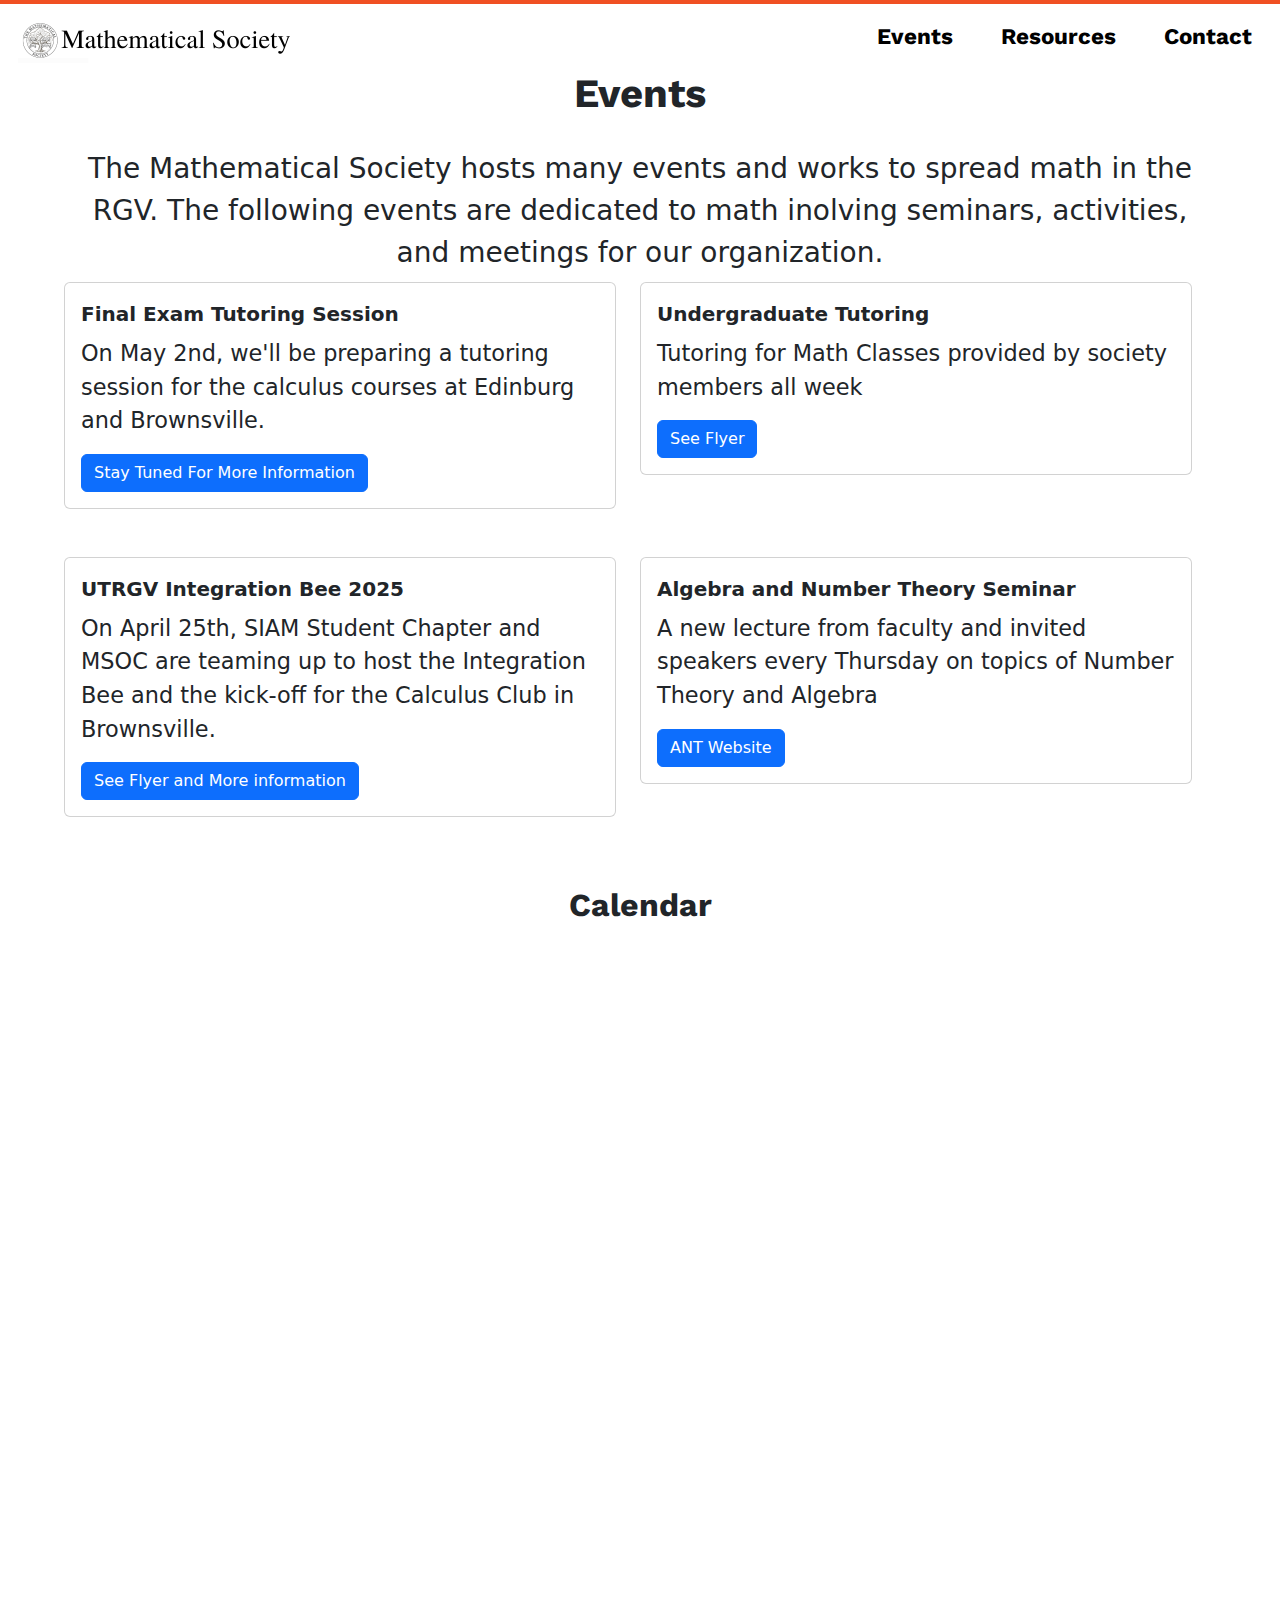
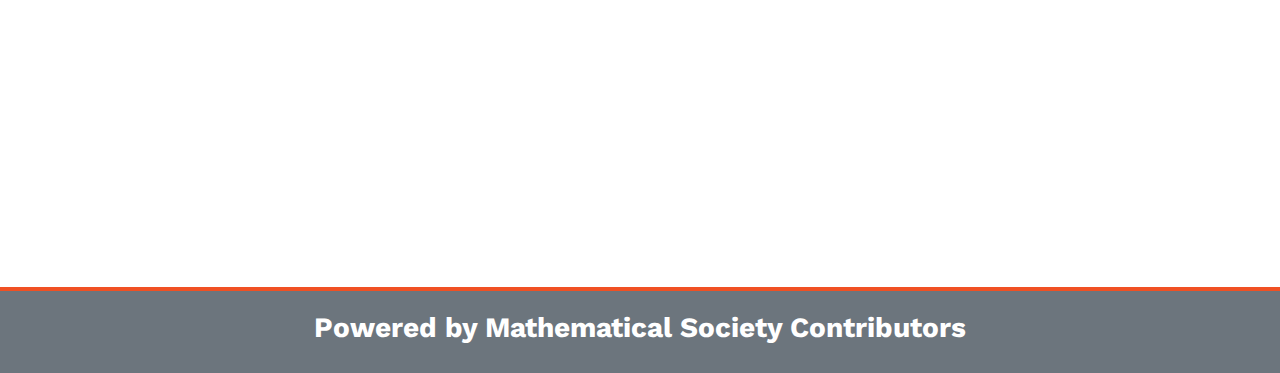
<file: events.html>
<!DOCTYPE html>
<html>
<head>
<title>Math Society</title>
<meta charset="UTF-8">
<link rel="shortcut icon" type="image/x-icon" href="media/images/icon.ico">
<meta name="viewport" content="width=device-width, initial-scale=1">
<meta name="keywords" content="RGV, Mathematical, Society, Events">
<meta name="description" content="The Mathematical Society hosts many events and works to spread math in the RGV. The following events are dedicated to math inolving seminars, activities, and meetings for our organization.">
<link rel="stylesheet" href="bootstrap.css">

</head>
<body>

<!-- Navigation Bar -->
<header>
  <nav class="navbar navbar-expand-md navbar fixed-top bg-white">
    <div class="container-fluid">
      <ul class="nav-item mb-0 ps-1">
      <a class="nav-link work-sans-700" aria-current="page" href="index.html#home">
        <img src="media/images/logo.png" width="300" height="50">
      </a>
     </ul>
      
        <ul class="nav nav-underline justify-content-end offcanvas-sm">
          <li class="nav-item">
            <a class="nav-link work-sans-700" aria-current="page" href="events.html">Events</a>
          </li>
          <li class="nav-item">
            <a class="nav-link work-sans-700" aria-current="page" href="resources.html">Resources</a>
          </li>
          <li class="nav-item">
            <a class="nav-link work-sans-700" aria-current="page" href="index.html#contact">Contact</a>
          </li>
        </ul>
      </div>
    </div>
  </nav>
</header>

<!-- Main Text Content -->
<main>
    <!-- Page content -->
    <div class="content w-90 offset-05">

    <!-- Events Section -->
    <div class="container padding-large mt-5 mb-xxl-5 text-center">
      <h1 class="py-lg-3 title modal-header d-block w-100 work-sans-700">Events</h1>
      <p class="h3 work-sans-200">The Mathematical Society hosts many events and works to spread math in the RGV. The following events are dedicated to math inolving seminars, activities, and meetings for our organization.
      </p>
    </div>

    <div class="row w-100 mb-5">
      <div class="col-sm-6 col-12">
          <div class="card">
            <div class="card-body">
              <h5 class="card-title">Final Exam Tutoring Session</h5>
              <p class="card-text">On May 2nd, we'll be preparing a tutoring session for the calculus courses at Edinburg and Brownsville. </p>
              <button type="button" class="btn btn-primary" data-bs-toggle="modal" data-bs-target="#Final">
                Stay Tuned For More Information
              </button>
            </div>
          </div>
      </div>
      <div class="col-sm-6 col-12">
        <div class="card">
          <div class="card-body">
            <h5 class="card-title">Undergraduate Tutoring</h5>
            <p class="card-text">Tutoring for Math Classes provided by society members all week</p>
            <button type="button" class="btn btn-primary" data-bs-toggle="modal" data-bs-target="#Tutor">
              See Flyer
            </button>
          </div>
        </div>
      </div>
    </div>
    <div class="row w-100 mb-5">
        <div class="col-sm-6 col-12">
          <div class="card">
            <div class="card-body">
              <h5 class="card-title">UTRGV Integration Bee 2025</h5>
              <p class="card-text">On April 25th, SIAM Student Chapter and MSOC are teaming up to host the Integration Bee and the kick-off for the Calculus Club in Brownsville.</p>
              <button type="button" class="btn btn-primary" data-bs-toggle="modal" data-bs-target="#IBee">
                See Flyer and More information
              </button>
            </div>
          </div>  
        </div>                 
        <div class="col-sm-6 col-12">
          <div class="card">
            <div class="card-body">
              <h5 class="card-title">Algebra and Number Theory Seminar</h5>
              <p class="card-text">A new lecture from faculty and invited speakers every Thursday on topics of Number Theory and Algebra</p>
              <a href="https://faculty.utrgv.edu/luigi.ferraro/ANT/Spring25.html" class="btn btn-primary">ANT Website</a>
            </div>
        </div>
      </div> 
    </div> 
  
  <!-- Modal -->
  <!-- <div class="modal fade" id="Final" tabindex="-1" aria-labelledby="FinalLabel" aria-hidden="true">
    <div class="modal-dialog modal-lg">
      <div class="modal-content">
        <div class="modal-header">
          <h5 class="modal-title" id="FinalLabel">Final Exam Review Spring 2024</h5>
          <button type="button" class="btn-close" data-bs-dismiss="modal" aria-label="Close"></button>
        </div>
        <div class="modal-body">
        <div class="row grayscale">
          <div class="col-lg-6 col-12 text-center">
              <p class="work-sans-700">Brownsville Flyer</p>
              <img src="media/images/examreview2024brownsville.jpg" style="width: 100%; object-fit: cover;">
          </div>
            <div class="col-lg-6 col-12 text-center">
              <p class="work-sans-700">Edinburg Flyer</p>
              <img src="media/images/EdinburgMathReviewSpring2024.jpg" style="width: 100%; object-fit: cover;">
            </div>
          </div>
        </div>
      </div>
    </div>
  </div> -->
      
  <div class="modal fade" id="Tutor" tabindex="-1" aria-labelledby="TutorLabel" aria-hidden="true">
    <div class="modal-dialog modal-lg">
      <div class="modal-content">
        <div class="modal-header">
          <h5 class="modal-title" id="TutorLabel">Undergraduate Tutoring</h5>
          <button type="button" class="btn-close" data-bs-dismiss="modal" aria-label="Close"></button>
        </div>
        <div class="modal-body">
        <div class="row grayscale">
          <div class="col-lg-6 col-12 text-center">
            <p class="work-sans-700">Tutoring</p>
            <img src="media/images/MSOC_Tutoring_Spring2025.png" style="width: 100%; object-fit: cover;">
        </div>
          <div class="col-lg-6 col-12 text-center">
            <p class="work-sans-700"> Flyers</p>
            <img src="media/images/MSOC_Chris_Tutoring_Spring2025.png" style="width: 100%; object-fit: cover;">
          </div>
          </div>
        </div>
      </div>
    </div>
  </div>

  <div class="modal fade" id="IBee" tabindex="-1" aria-labelledby="IBeeLabel" aria-hidden="true"> 
    <div class="modal-dialog">
      <div class="modal-content">
        <div class="modal-header">
          <h5 class="modal-title" id="IBeeLabel">Lunch With Professor Flyers</h5>
          <button type="button" class="btn-close" data-bs-dismiss="modal" aria-label="Close"></button>
        </div>
        <div class="modal-body">
          <p class="work-sans-700"> Flyers</p>
          <img src="media/images/IntegrationBee.png" style="width: 100%; object-fit: cover;">
          <p class="work-sans-700">The Mathematical Society and SIAM Student Chapter will host 
            the Integration Bee and the kick-off to the calculus club on April 25,2025. 
            The competition will have two rounds, a preliminary test and a final round on
            the chalkboard between the finalists. Additionally, there shall be food and drinks
            provided for all participants during the event. The event will be hosted on the
            Brownsville Campus within the Interdisciplinary Building (BINAB) in Room 1.221
            from 10 AM - 12PM. Fill out the form to participate in the competition.</p>
        </div>
      </div>
    </div>
  </div> 
      
  <!-- <div class="modal fade" id="Putnam" tabindex="-1" aria-labelledby="PutnamLabel" aria-hidden="true"> 
    <div class="modal-dialog">
      <div class="modal-content">
        <div class="modal-header">
          <h5 class="modal-title" id="PutnamLabel">Putnam Exam Preparation</h5>
          <button type="button" class="btn-close" data-bs-dismiss="modal" aria-label="Close"></button>
        </div>
        <div class="modal-body">
          <img src="media/images/putnam.png" style="width: 100%; object-fit: cover;">
        </div>
      </div>
    </div>
  </div> -->


    <!-- Calendar Section -->
    <div class="container padding-large mt-5 mb-xxl-5 text-center w-100">
      <h2 class="py-lg-3 title modal-header d-block w-100 work-sans-700">Calendar</h2>
      <iframe src="https://calendar.google.com/calendar/embed?src=aba19f036f201ca94a8ee25d8bb088d0a0051d4379ee9c2d2efff27c7c7df93d%40group.calendar.google.com&ctz=America%2FChicago" class="w-100 vh-100" style="border: 0" frameborder="0" scrolling="yes"></iframe>
    </div>

</main>

<!-- Footer -->
<footer class="bg-secondary py-3 mt-4" style="border-top: 4px solid #F05023; z-index: 99">
    <h3 class="text-center text-white work-sans-700">Powered by Mathematical Society Contributors</h3>
</footer>
</main>

<script src="https://cdn.jsdelivr.net/npm/@popperjs/core@2.11.8/dist/umd/popper.min.js" integrity="sha384-I7E8VVD/ismYTF4hNIPjVp/Zjvgyol6VFvRkX/vR+Vc4jQkC+hVqc2pM8ODewa9r" crossorigin="anonymous"></script>
<script src="https://cdn.jsdelivr.net/npm/bootstrap@5.3.3/dist/js/bootstrap.min.js" integrity="sha384-0pUGZvbkm6XF6gxjEnlmuGrJXVbNuzT9qBBavbLwCsOGabYfZo0T0to5eqruptLy" crossorigin="anonymous"></script>
</body>

</html>
</file>
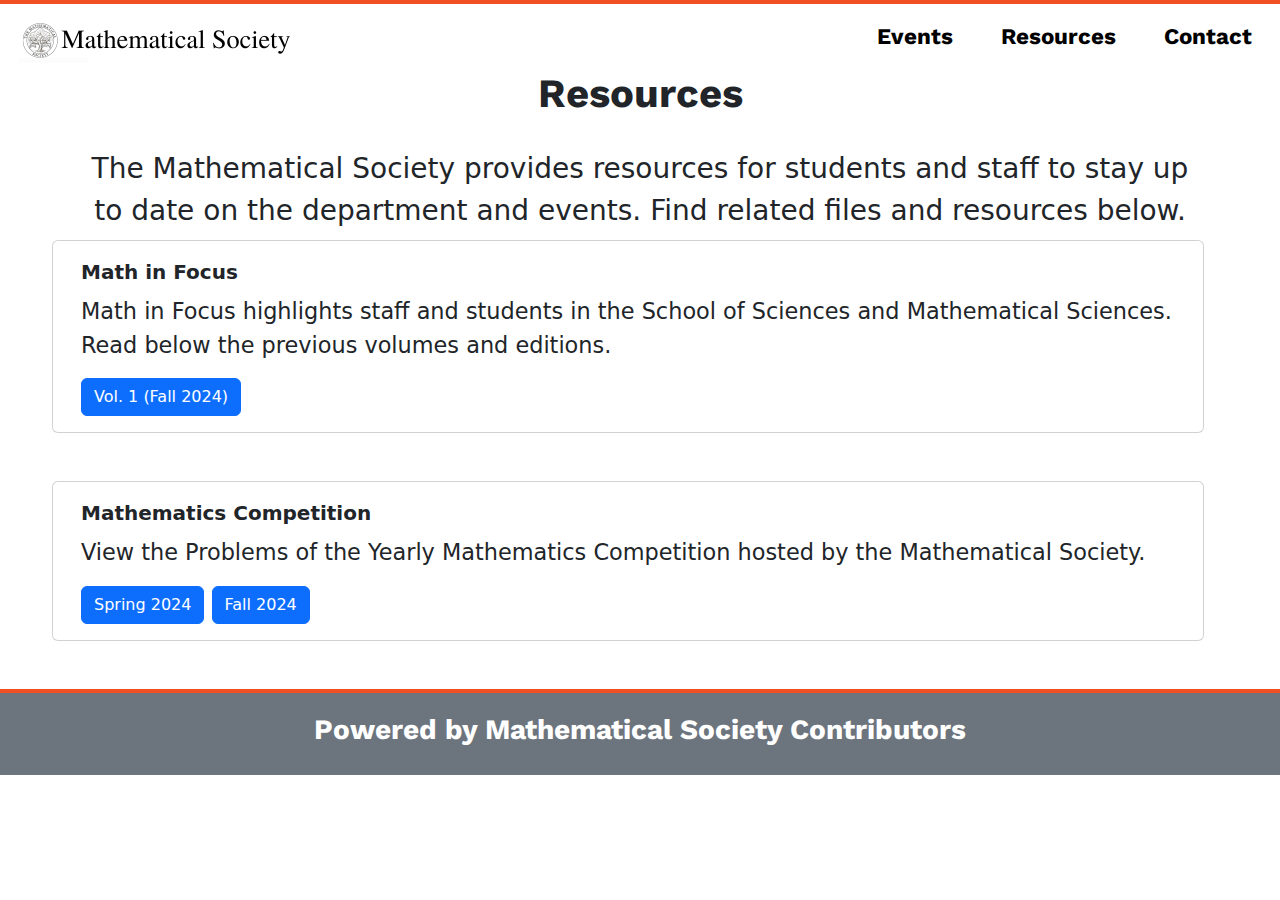
<file: resources.html>
<!DOCTYPE html>
<html>
<head>
<title>Math Society</title>
<meta charset="UTF-8">
<link rel="shortcut icon" type="image/x-icon" href="media/images/icon.ico">
<meta name="viewport" content="width=device-width, initial-scale=1">
<meta name="keywords" content="RGV, Mathematical, Society, Resources, Newsletter, Competition">
<meta name="description" content="The Mathematical Society provides resources for students and staff to stay up to date on the department and events.">
<link rel="stylesheet" href="bootstrap.css">

</head>
<body>

<!-- Navigation Bar -->
<header>
    <nav class="navbar navbar-expand-md navbar fixed-top bg-white">
        <div class="container-fluid">
          <ul class="nav-item mb-0 ps-1">
          <a class="nav-link work-sans-700" aria-current="page" href="index.html#home">
            <img src="media/images/logo.png" width="300" height="50">
          </a>
         </ul>
          
            <ul class="nav nav-underline justify-content-end offcanvas-sm">
              <li class="nav-item">
                <a class="nav-link work-sans-700" aria-current="page" href="events.html">Events</a>
              </li>
              <li class="nav-item">
                <a class="nav-link work-sans-700" aria-current="page" href="resources.html">Resources</a>
              </li>
              <li class="nav-item">
                <a class="nav-link work-sans-700" aria-current="page" href="index.html#contact">Contact</a>
              </li>
            </ul>
          </div>
        </div>
      </nav>
</header>

<!-- Main Text Content -->
<main>
    <!-- Page content -->
    <div class="content w-90 offset-05">

    <!-- Events Section -->
    <div class="container padding-large mt-5 mb-xxl-5 text-center">
      <h1 class="py-lg-3 title modal-header d-block w-100 work-sans-700">Resources</h1>
      <p class="h3 work-sans-200">The Mathematical Society provides resources for students and staff to stay up to date on the department and events. Find related files and resources below.
      </p>
    </div>

    <div class="row w-100 mb-5">
          <div class="card">
            <div class="card-body">
              <h5 class="card-title">Math in Focus</h5>
              <p class="card-text">Math in Focus highlights staff and students in the School of Sciences and Mathematical Sciences. Read below the previous volumes and editions. </p>
              <a href="media/resources/newslettervol1.pdf" class="btn btn-primary">Vol. 1 (Fall 2024)</a>
            </div>
          </div>   
    </div>       
    <div class="row w-100 mb-5">
          <div class="card">
            <div class="card-body">
              <h5 class="card-title">Mathematics Competition</h5>
              <p class="card-text">View the Problems of the Yearly Mathematics Competition hosted by the Mathematical Society.</p>
              <a href="media/resources/mcompspring2024.pdf" class="btn btn-primary">Spring 2024</a>
              <a href="media/resources/mcompfall2024.pdf" class="btn btn-primary">Fall 2024</a>
            </div>
      </div> 
    </div> 
  
  <!-- Modal -->    
  <div class="modal fade" id="Lunch" tabindex="-1" aria-labelledby="LunchLabel" aria-hidden="true"> 
    <div class="modal-dialog">
      <div class="modal-content">
        <div class="modal-header">
          <h5 class="modal-title" id="PutnamLabel">Putnam Exam Preparation</h5>
          <button type="button" class="btn-close" data-bs-dismiss="modal" aria-label="Close"></button>
        </div>
        <div class="modal-body">
          <img src="media/images/putnam.png" style="width: 100%; object-fit: cover;">
        </div>
      </div>
    </div>
  </div> 

  <div class="modal fade" id="Lunch" tabindex="-1" aria-labelledby="LunchLabel" aria-hidden="true"> 
    <div class="modal-dialog">
      <div class="modal-content">
        <div class="modal-header">
          <h5 class="modal-title" id="PutnamLabel">Putnam Exam Preparation</h5>
          <button type="button" class="btn-close" data-bs-dismiss="modal" aria-label="Close"></button>
        </div>
        <div class="modal-body">
          <img src="media/images/putnam.png" style="width: 100%; object-fit: cover;">
        </div>
      </div>
    </div>
  </div>
  <div class="modal fade" id="Lunch" tabindex="-1" aria-labelledby="LunchLabel" aria-hidden="true"> 
    <div class="modal-dialog">
      <div class="modal-content">
        <div class="modal-header">
          <h5 class="modal-title" id="PutnamLabel">Putnam Exam Preparation</h5>
          <button type="button" class="btn-close" data-bs-dismiss="modal" aria-label="Close"></button>
        </div>
        <div class="modal-body">
          <img src="media/images/putnam.png" style="width: 100%; object-fit: cover;">
        </div>
      </div>
    </div>
  </div> 
      

</main>

<!-- Footer -->
<footer class="bg-secondary py-3 mt-4" style="border-top: 4px solid #F05023; z-index: 99">
    <h3 class="text-center text-white work-sans-700">Powered by Mathematical Society Contributors</h3>
</footer>
</main>

<script src="https://cdn.jsdelivr.net/npm/@popperjs/core@2.11.8/dist/umd/popper.min.js" integrity="sha384-I7E8VVD/ismYTF4hNIPjVp/Zjvgyol6VFvRkX/vR+Vc4jQkC+hVqc2pM8ODewa9r" crossorigin="anonymous"></script>
<script src="https://cdn.jsdelivr.net/npm/bootstrap@5.3.3/dist/js/bootstrap.min.js" integrity="sha384-0pUGZvbkm6XF6gxjEnlmuGrJXVbNuzT9qBBavbLwCsOGabYfZo0T0to5eqruptLy" crossorigin="anonymous"></script>
</body>

</html>
</file>
